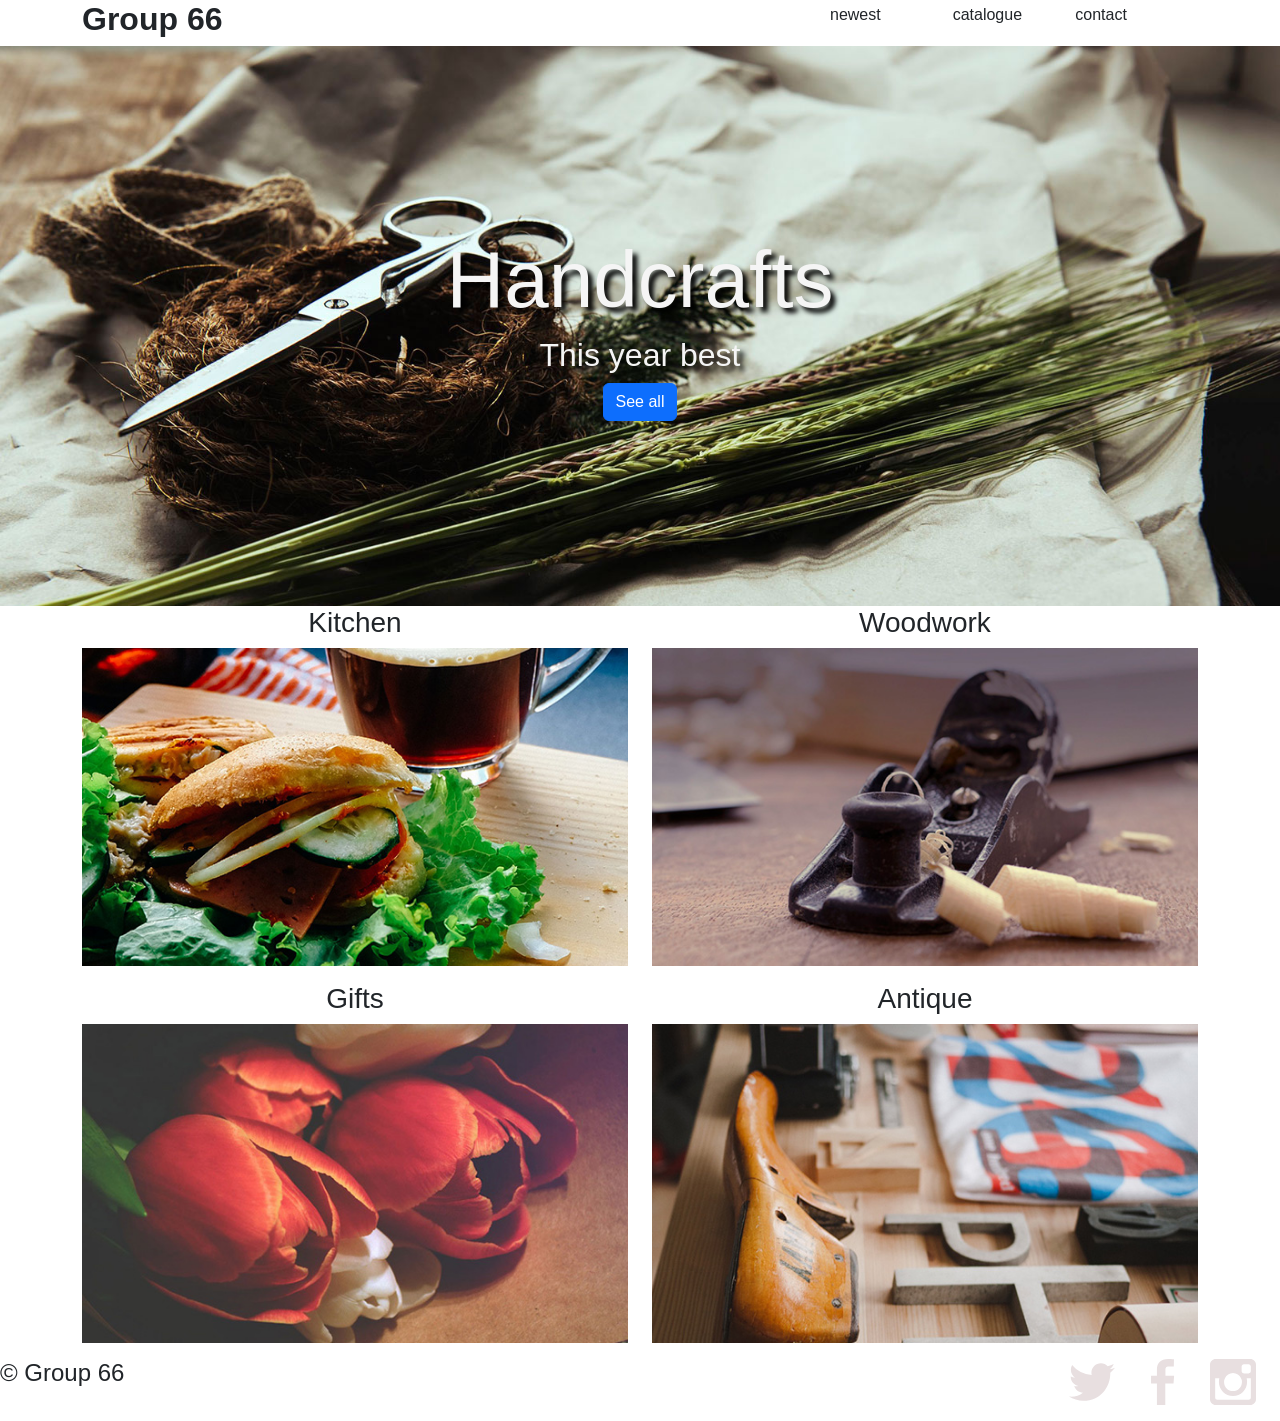
<file: src/index.html>
<!DOCTYPE html>
<html lang = "en">
<head>
  <meta charset = "UTF-8">
	<meta name="viewport" content="width=device-width, initial-scale=1.0">
  <meta http-equiv="X-UA-Compatible" content="ie=edge">
	<title>HandCrafts</title>
	<link href="https://cdn.jsdelivr.net/npm/bootstrap@5.3.8/dist/css/bootstrap.min.css" rel="stylesheet">
	<link rel="stylesheet" href="../css/style.css">
</head>
<body>
<header class="container">
	<div class="row align-items-sm-center">
		<h2 class="col-sm-4 fw-bold">Group 66</h2>
		<nav class="row col-sm-8">
			<p class="col-sm-2 offset-sm-6">newest</p>
			<p class="col-sm-2">catalogue</p>
			<p class="col-sm-2">contact</p>
		</nav>
	</div>
</header>

<section class="container-fluid jumbotron text-center d-flex flex-column justify-content-center align-items-center">
	<h1>Handcrafts</h1>
	<h2>This year best</h2>
	<a class="btn btn-primary" href = "#">See all</a>
</section>


<section class="container text-center">
	<div class="row">
		<figure class="col-sm-6">
			<h3>Kitchen</h3>
			<img class="w-100" src="../images/kitchen.jpg" alt="kitchen">
		</figure>
		<figure class="col-sm-6">
			<h3>Woodwork</h3>
			<img class="w-100" src="../images/woodwork.jpg" alt="woodwork">
		</figure>
		<figure class="col-sm-6">
			<h3>Gifts</h3>
			<img class="w-100" src="../images/gifts.jpg" alt="Gifts">
		</figure>
		<figure class="col-sm-6">
			<h3>Antique</h3>
			<img class="w-100" src="../images/antique.jpg" alt="antique">
		</figure>
	</div>

</section>

<footer>
	<div class="row">
		<h4 class="col-sm-4">&copy; Group 66</h4>
		<ul class="row col-sm-8 list-unstyled">
			<li class="col-sm-1 offset-sm-9"><img src="../images/twitter.svg" alt="twitter"></li>
			<li class="col-sm-1"><img src="../images/facebook.svg" alt="facebook"></li>
			<li class="col-sm-1"><img src="../images/instagram.svg" alt="Instagram"></li>
		</ul>
	</div>
</footer>
</body>
</html>
</file>
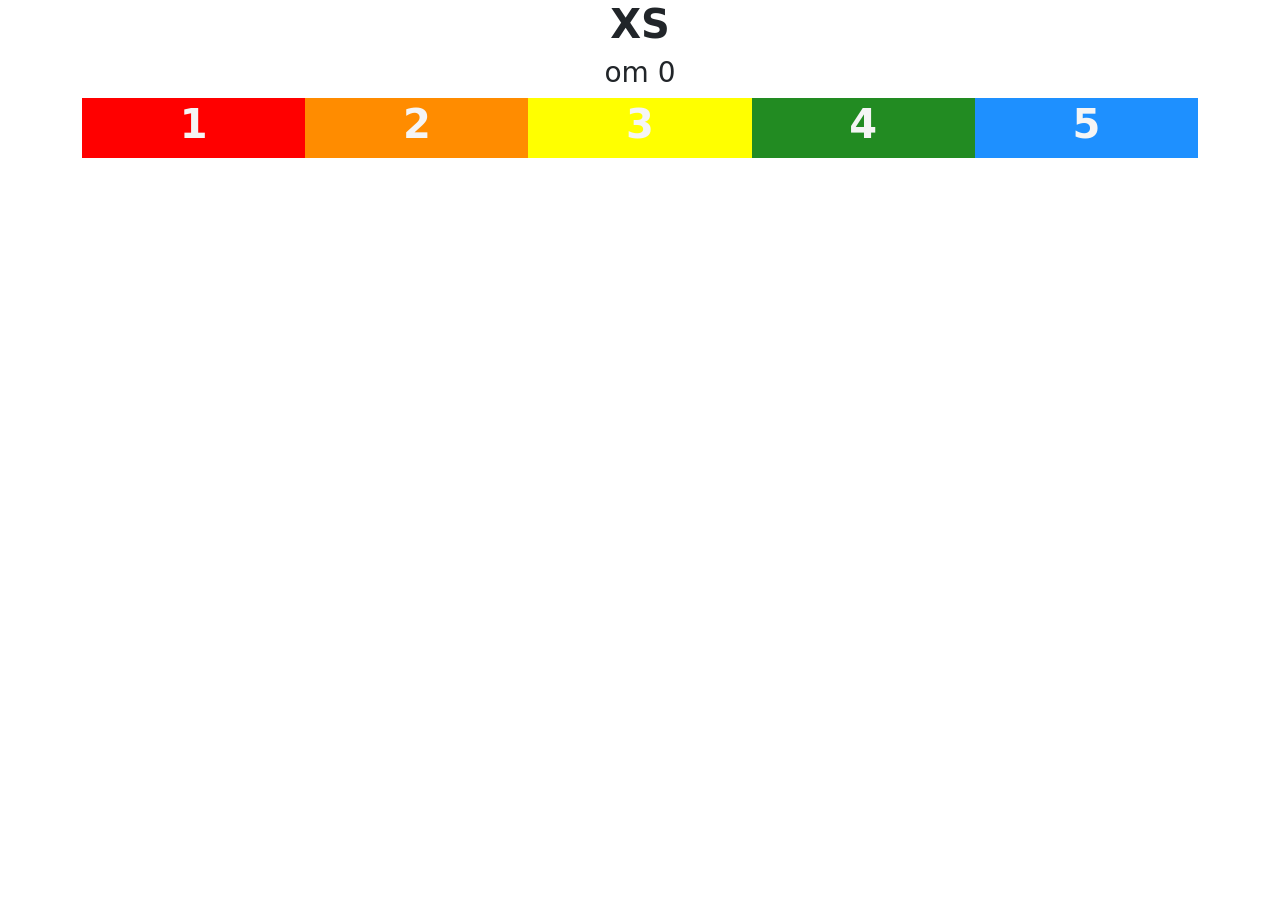
<file: src/index_bootstrap.html>
<!DOCTYPE html>
<html lang = "en">
<head>
  <meta charset = "UTF-8">
	<meta name="viewport" content="width=device-width, initial-scale=1.0">
  <meta http-equiv="X-UA-Compatible" content="ie=edge">
	<title>Blocks</title>
	<link href="https://cdn.jsdelivr.net/npm/bootstrap@5.3.8/dist/css/bootstrap.min.css" rel="stylesheet">
	<link rel="stylesheet" href="../css/style_bootstrap.css">
</head>
<body>
<header class="container">
	<section class="row justify-content-center align-items-sm-center">
	<h1 class="text-center fw-bold">XS</h1>
	<h3 class="text-center">om 0</h3>
		</section>
	
	<section class="container text-center">
		<div class="row">
			<figure class="rectangle col-12 col-sm-6 col-md-4 col-xl">
				<h1 class="fw-bold">1</h1>
			</figure>
			<figure class="rectangle col-12 col-sm-6 col-md-4 col-xl">
				<h1 class="fw-bold">2</h1>
			</figure>
			<figure class="rectangle col-12 col-sm-6 col-md-4 col-xl">
				<h1 class="fw-bold">3</h1>
			</figure>
			<figure class="rectangle col-12 col-sm-6 col-md-6 col-xl">
				<h1 class="fw-bold">4</h1>
			</figure>
			<figure class="rectangle col-12 col-md-6 col-xl">
				<h1 class="fw-bold">5</h1>
			</figure>
			</div>
		
	</section>
	

</header>

</body>
</html>
</file>
<file: css/style.css>
@import url('https://fonts.googleapis.com/css2?family=Roboto:ital,wght@0,100..900;1,100..900&display=swap');

body {
    font-family: 'Roboto Condensed', sans-serif;
    font-weight: 400;
    }


.jumbotron {
    height: 35em;
    background-image: url(../images/jumbotron.jpg);
    background-size: cover;
    color: whitesmoke;
    text-shadow: 0.3em 0.3em 0.3em rgb(0, 0, 0);
}
.jumbotron h1 {
    font-size: 5em;
}
.jumbotron a {
    text-shadow: none;
}

/*
1. Сделайте адаптивный дизайн 5 прямоугольников, как на картинке задания с особым расположением в зависимости от ширины экрана
2. Дополнительно по желанию сделать страницу про хобби с кратким пояснением с использованием бутстрапа  и всех изученных технологий
 */
</file>
